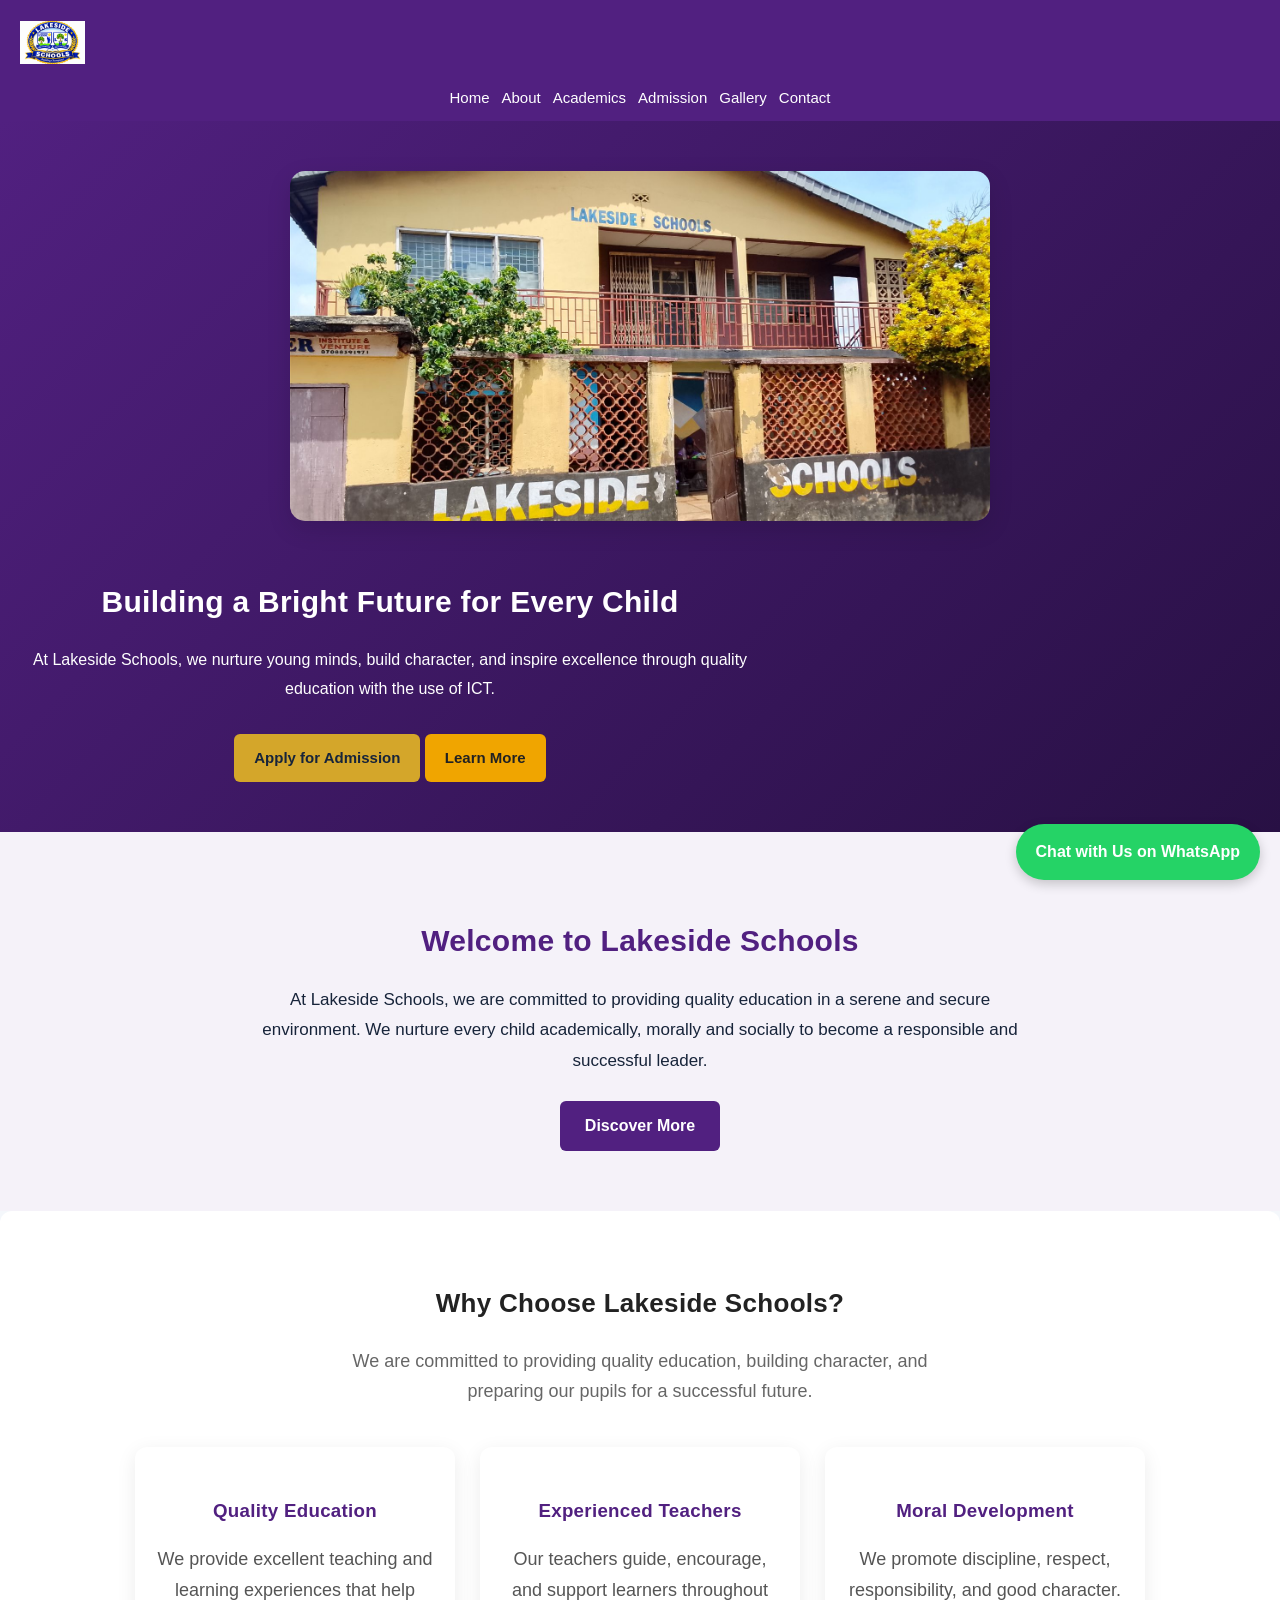
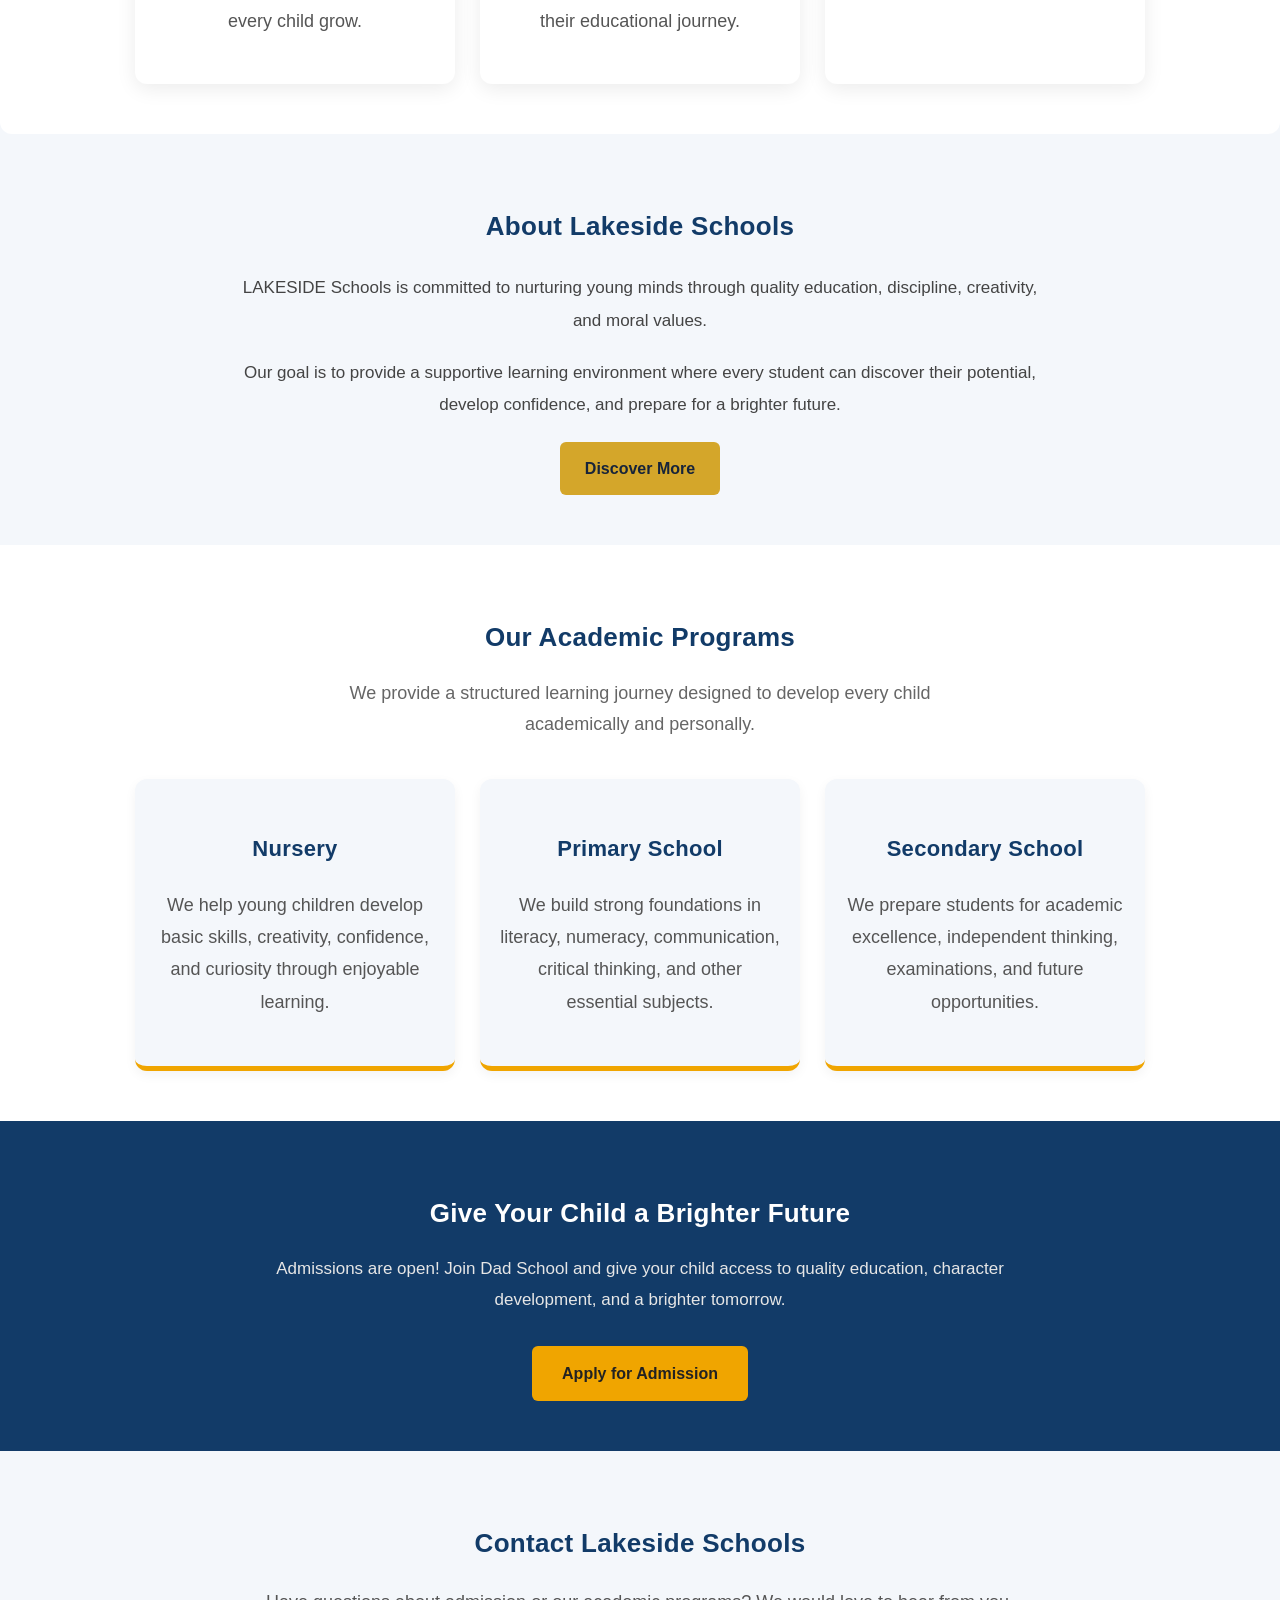
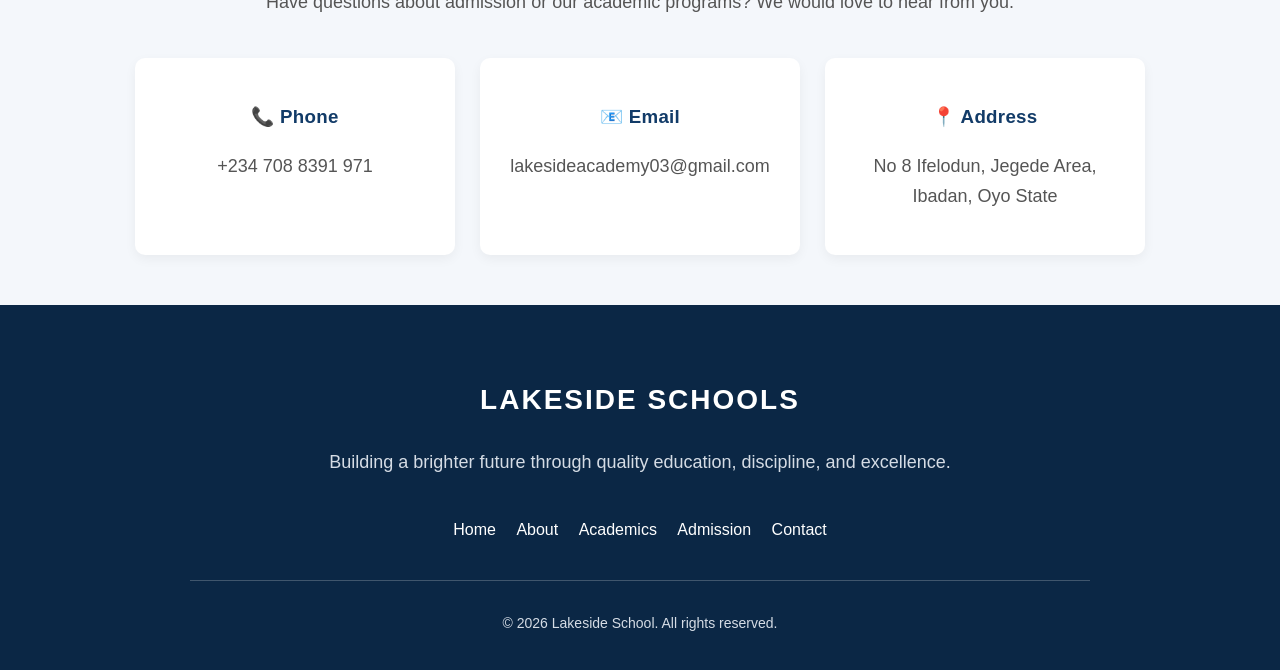
<file: index.html>
<!DOCTYPE html>
<html lang="en">
<head>
    <meta charset="UTF-8">
    <meta name="viewport" content="width=device-width, initial-scale=1.0">
    <title>Lakeside Schools</title>
    <link rel="stylesheet" href="css/style.css">
    
</head>
<body>

    <header>
        <nav class="navbar">

         <div class="logo">
    <img src="images/lakeside-logo.png" alt="Lakeside Schools Logo">
</div>
            
<button class="menu-toggle" onclick="toggleMenu()">
   ☰ 
</button>
            <ul class="nav-links">
                
                <li><a href="index.html">Home</a></li>
                <li><a href="about.html">About</a></li>
                <li><a href="academics.html">Academics</a></li>
                <li><a href="admission.html">Admission</a></li>
                <li><a href="gallery.html">Gallery</a></li>
                <li><a href="contact.html">Contact</a></li>
            </ul>

        </nav>
    </header>

    <section class="hero">
        <div class="hero-image">
    <img src="images/school.jpg" alt="Students learning at Dad School">
</div>

    <div class="hero-content">

        <h1>Building a Bright Future for Every Child</h1>

        <p>
            At Lakeside Schools, we nurture young minds, build character,
            and inspire excellence through quality education with the use of ICT.
        </p>

        <div class="hero-buttons">
            <a href="admission.html" class="btn">Apply for Admission</a>
            <a href="about.html" class="btn btn-secondary">Learn More</a>
        </div>

    </div>

</section>
    <section class="welcome">
    <h2>Welcome to Lakeside Schools</h2>

    <p>
        At Lakeside Schools, we are committed to providing
        quality education in a serene and secure environment.
        We nurture every child academically, morally and
        socially to become a responsible and successful leader.
    </p>

    <a href="about.html" class="btn">Discover More</a>
    </section>
<section class="why-us">

    <h2>Why Choose Lakeside Schools?</h2>

    <p class="section-intro">
        We are committed to providing quality education,
        building character, and preparing our pupils
        for a successful future.
    </p>

    <div class="features">

        <div class="feature-card">
            <h3>Quality Education</h3>
            <p>
                We provide excellent teaching and learning
                experiences that help every child grow.
            </p>
        </div>

        <div class="feature-card">
            <h3>Experienced Teachers</h3>
            <p>
                Our teachers guide, encourage, and support
                learners throughout their educational journey.
            </p>
        </div>

        <div class="feature-card">
            <h3>Moral Development</h3>
            <p>
                We promote discipline, respect, responsibility,
                and good character.
            </p>
        </div>

    </div>

</section>
<section class="about">

    <div class="about-content">

        <h2>About Lakeside Schools</h2>

        <p>
            LAKESIDE Schools is committed to nurturing young minds
            through quality education, discipline, creativity,
            and moral values.
        </p>

        <p>
            Our goal is to provide a supportive learning
            environment where every student can discover
            their potential, develop confidence, and prepare
            for a brighter future.
        </p>

        <a href="about.html" class="btn">Discover More</a>

    </div>

</section>
<section class="academics">

    <h2>Our Academic Programs</h2>

    <p class="section-intro">
        We provide a structured learning journey
        designed to develop every child academically
        and personally.
    </p>

    <div class="academic-container">

        <div class="academic-card">
            <h3>Nursery</h3>
            <p>
                We help young children develop basic skills,
                creativity, confidence, and curiosity
                through enjoyable learning.
            </p>
        </div>

        <div class="academic-card">
            <h3>Primary School</h3>
            <p>
                We build strong foundations in literacy,
                numeracy, communication, critical thinking,
                and other essential subjects.
            </p>
        </div>

        <div class="academic-card">
            <h3>Secondary School</h3>
            <p>
                We prepare students for academic excellence,
                independent thinking, examinations,
                and future opportunities.
            </p>
        </div>

    </div>

</section>
<section class="admission">

    <div class="admission-content">

        <h2>Give Your Child a Brighter Future</h2>

        <p>
            Admissions are open! Join Dad School and give
            your child access to quality education,
            character development, and a brighter tomorrow.
        </p>

        <a href="admission.html" class="admission-btn">
            Apply for Admission
        </a>

    </div>

</section>
<section class="contact">

    <h2>Contact Lakeside Schools</h2>

    <p class="contact-intro">
        Have questions about admission or our academic programs?
        We would love to hear from you.
    </p>

    <div class="contact-container">

        <div class="contact-card">
            <h3>📞 Phone</h3>
            <p>+234 708 8391 971</p>
        </div>

        <div class="contact-card">
            <h3>📧 Email</h3>
            <p>lakesideacademy03@gmail.com</p>
        </div>

        <div class="contact-card">
            <h3>📍 Address</h3>
            <p>No 8 Ifelodun, Jegede Area, Ibadan, Oyo State</p>
        </div>

    </div>

</section>
<script>

alert("Welcome to Lakeside Schools!");

</script>
<footer class="footer">

    <div class="footer-content">

        <h2>LAKESIDE SCHOOLS</h2>

        <p>
            Building a brighter future through quality education,
            discipline, and excellence.
        </p>

        <div class="footer-links">
            <a href="index.html">Home</a>
            <a href="about.html">About</a>
            <a href="academics.html">Academics</a>
            <a href="admission.html">Admission</a>
            <a href="contact.html">Contact</a>
        </div>

        <hr>

        <p class="copyright">
            &copy; 2026 Lakeside School. All rights reserved.
        </p>

    </div>

</footer>
<!-- WhatsApp Button -->

<a href="https://wa.me/2347088391971"
   class="whatsapp-btn"
   target="_blank">

    Chat with Us on WhatsApp

</a>
<script>
function toggleMenu() {
    const menu = document.querySelector(".nav-links");
    menu.classList.toggle("active");
}
</script>
</body>

</body>
</html>
</file>
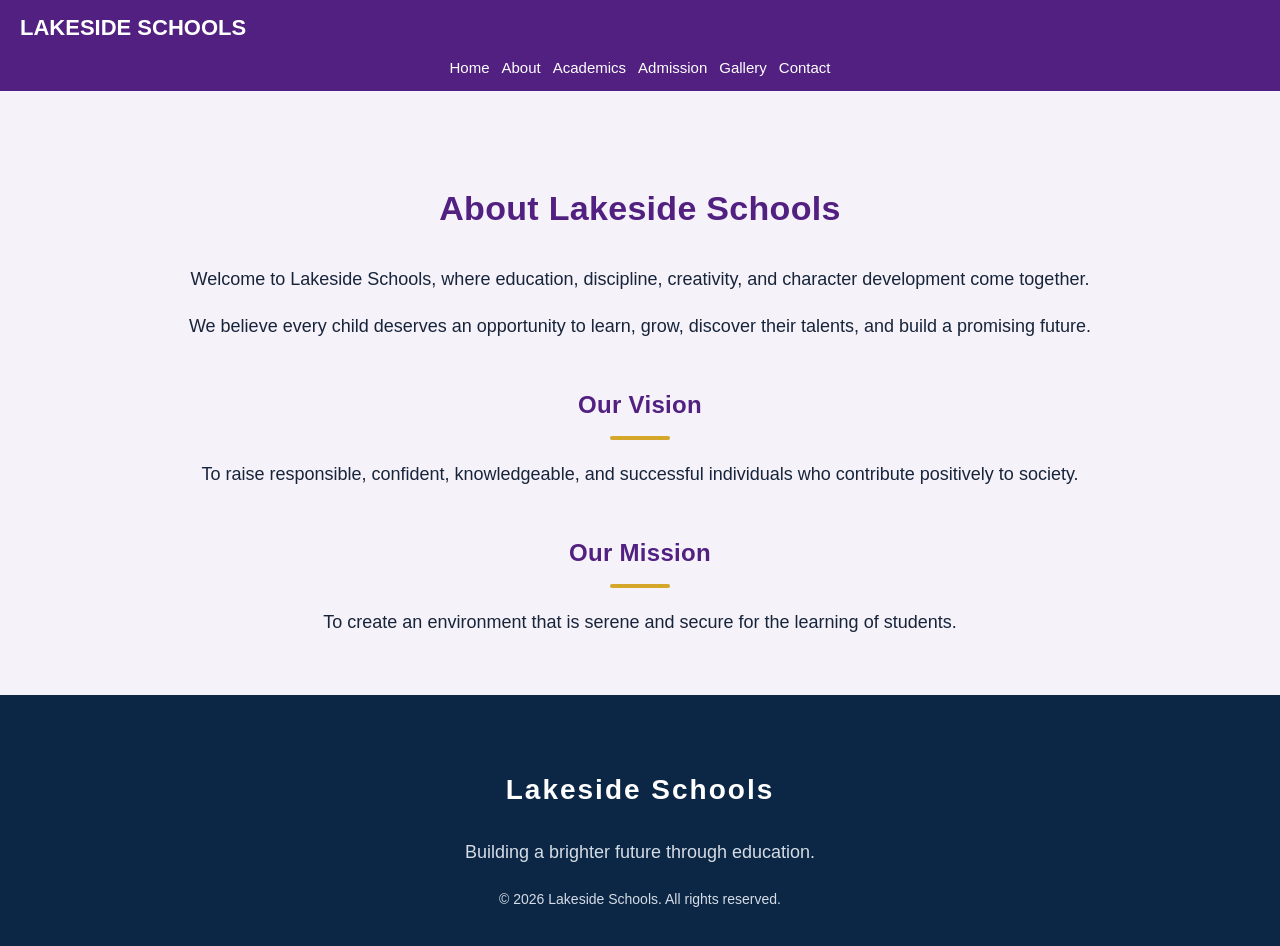
<file: about.html>
<!DOCTYPE html>
<html lang="en">
<head>
    <meta charset="UTF-8">
    <meta name="viewport" content="width=device-width, initial-scale=1.0">

    <title>About Lakeside Schools</title>

    <link rel="stylesheet" href="css/style.css">
</head>

<body>

    <header>
        <nav class="navbar">

            <div class="logo">
                LAKESIDE SCHOOLS 
            </div>
            <button class="menu-toggle" onclick="toggleMenu()">
    ☰
</button>

            <ul class="nav-links">
                <li><a href="index.html">Home</a></li>
                <li><a href="about.html">About</a></li>
                <li><a href="academics.html">Academics</a></li>
                <li><a href="admission.html">Admission</a></li>
                <li><a href="gallery.html">Gallery</a></li>
                <li><a href="contact.html">Contact</a></li>
            </ul>

        </nav>
    </header>

    <section class="about-page">

        <h1>About Lakeside Schools</h1>

        <p>
            Welcome to Lakeside Schools, where education, discipline,
            creativity, and character development come together.
        </p>

        <p>
            We believe every child deserves an opportunity to learn,
            grow, discover their talents, and build a promising future.
        </p>

        <h2>Our Vision</h2>

        <p>
            To raise responsible, confident, knowledgeable,
            and successful individuals who contribute positively
            to society.
        </p>

        <h2>Our Mission</h2>

        <p>
            To create an environment that is serene and secure for the learning of students.
        </p>

    </section>

    <footer class="footer">

        <div class="footer-content">
            <h2>Lakeside Schools</h2>

            <p>Building a brighter future through education.</p>

            <p class="copyright">
                &copy; 2026 Lakeside Schools. All rights reserved.
            </p>
        </div>

    </footer>
<script>
function toggleMenu() {
    const menu = document.querySelector(".nav-links");
    menu.classList.toggle("active");
}
</script>
</body>
</html>
</file>
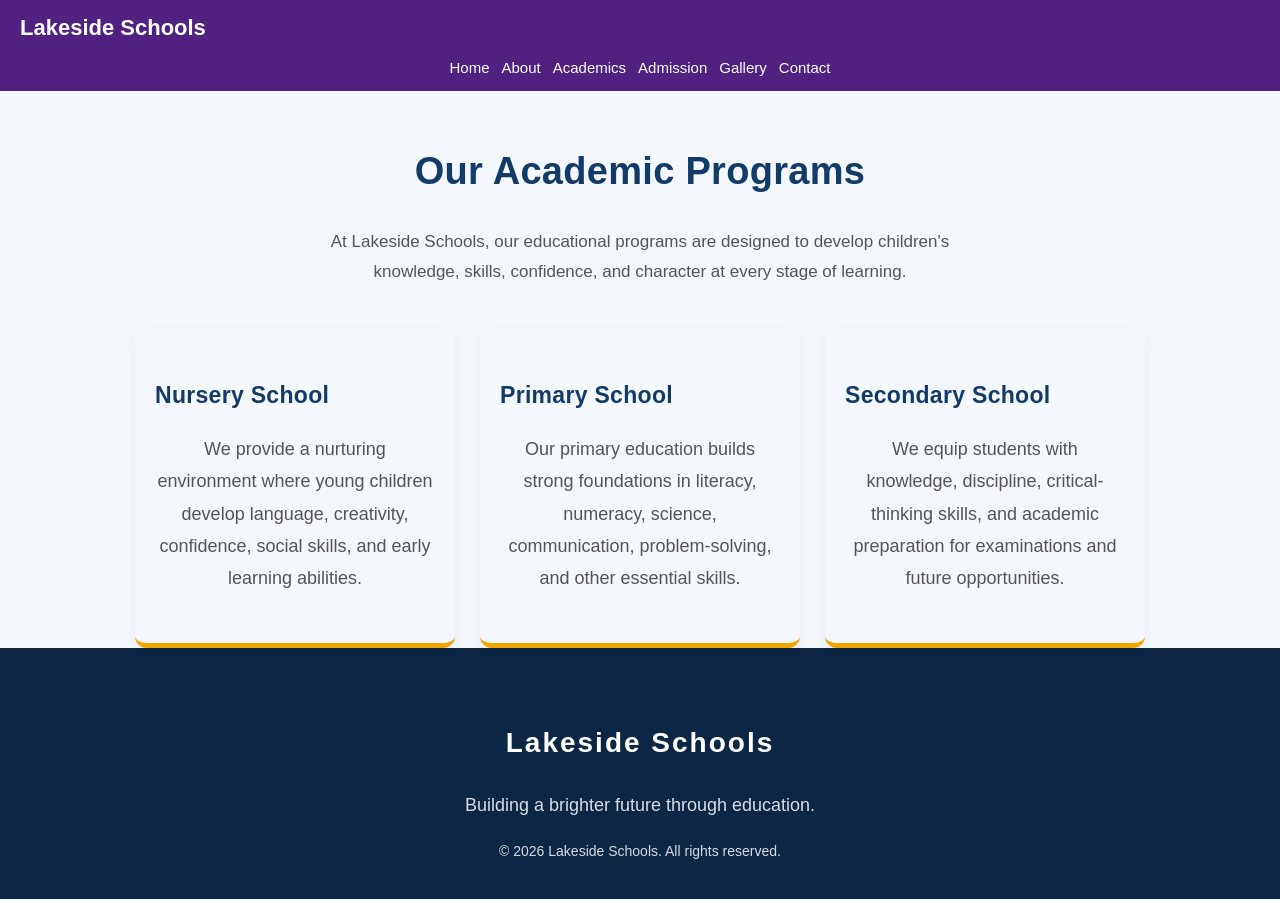
<file: academics.html>
<!DOCTYPE html>
<html lang="en">
<head>
    <meta charset="UTF-8">
    <meta name="viewport" content="width=device-width, initial-scale=1.0">

    <title>Academics - Lakeside Schools</title>

    <link rel="stylesheet" href="css/style.css">
</head>

<body>

    <header>
        <nav class="navbar">

            <div class="logo">
                Lakeside Schools 
            </div>
            <button class="menu-toggle" onclick="toggleMenu()">
    ☰
</button>

            <ul class="nav-links">
                <li><a href="index.html">Home</a></li>
                <li><a href="about.html">About</a></li>
                <li><a href="academics.html">Academics</a></li>
                <li><a href="admission.html">Admission</a></li>
                <li><a href="gallery.html">Gallery</a></li>
                <li><a href="contact.html">Contact</a></li>
            </ul>

        </nav>
    </header>

    <section class="academics-page">

        <h1>Our Academic Programs</h1>

        <p class="academic-intro">
            At Lakeside Schools, our educational programs are designed
            to develop children's knowledge, skills, confidence,
            and character at every stage of learning.
        </p>

        <div class="academic-container">

            <div class="academic-card">
                <h2>Nursery School</h2>
                <p>
                    We provide a nurturing environment where young
                    children develop language, creativity,
                    confidence, social skills, and early learning abilities.
                </p>
            </div>

            <div class="academic-card">
                <h2>Primary School</h2>
                <p>
                    Our primary education builds strong foundations
                    in literacy, numeracy, science, communication,
                    problem-solving, and other essential skills.
                </p>
            </div>

            <div class="academic-card">
                <h2>Secondary School</h2>
                <p>
                    We equip students with knowledge, discipline,
                    critical-thinking skills, and academic preparation
            for examinations and future opportunities.
                </p>
            </div>

        </div>

    </section>

    <footer class="footer">

        <div class="footer-content">

            <h2>Lakeside Schools</h2>

            <p>Building a brighter future through education.</p>

            <p class="copyright">
                &copy; 2026 Lakeside Schools. All rights reserved.
            </p>

        </div>

    </footer>
<script>
function toggleMenu() {
    const menu = document.querySelector(".nav-links");
    menu.classList.toggle("active");
}
</script>
</body>
</html>
</file>
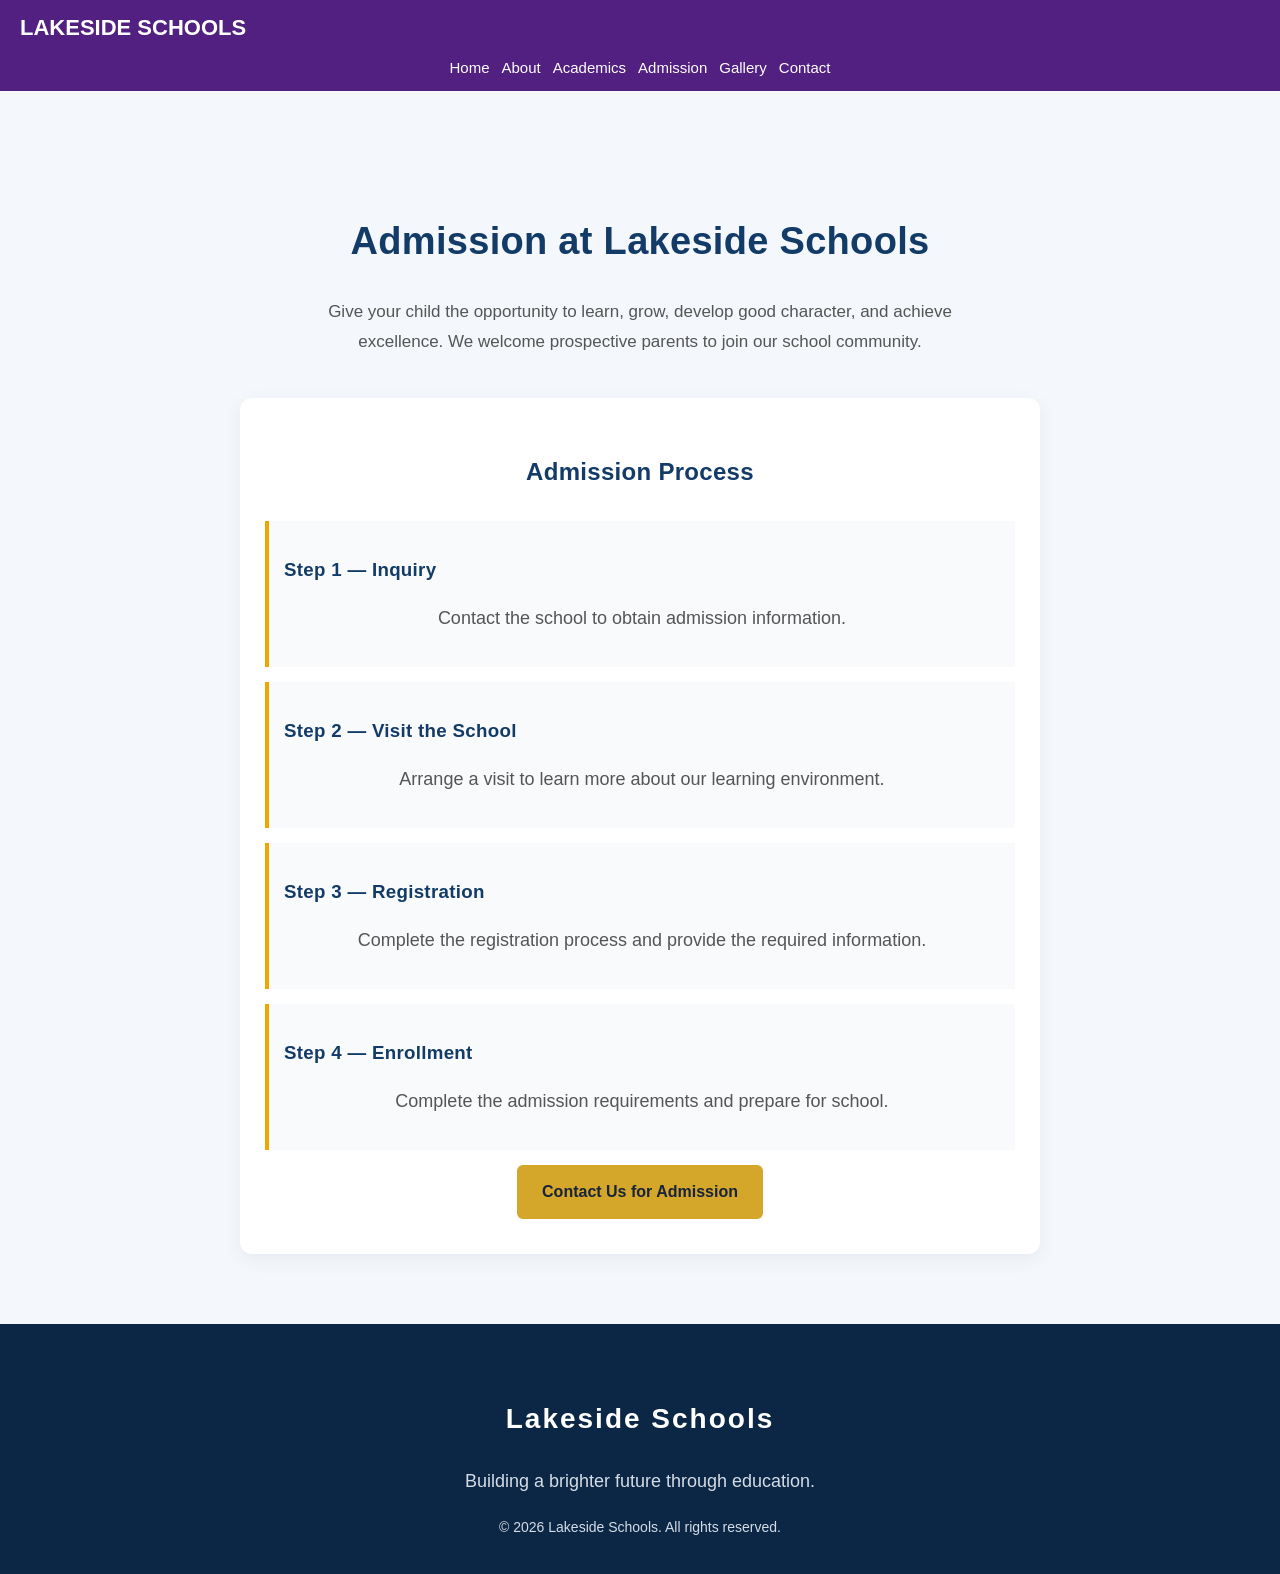
<file: admission.html>
<!DOCTYPE html>
<html lang="en">
<head>
    <meta charset="UTF-8">
    <meta name="viewport" content="width=device-width, initial-scale=1.0">

    <title>Admission - Lakeside Schools</title>

    <link rel="stylesheet" href="css/style.css">
</head>

<body>

    <header>
        <nav class="navbar">

            <div class="logo">
                LAKESIDE SCHOOLS 
            </div>
<button class="menu-toggle" onclick="toggleMenu()">
    ☰
</button>
            <ul class="nav-links">
                <li><a href="index.html">Home</a></li>
                <li><a href="about.html">About</a></li>
                <li><a href="academics.html">Academics</a></li>
                <li><a href="admission.html">Admission</a></li>
                <li><a href="gallery.html">Gallery</a></li>
                <li><a href="contact.html">Contact</a></li>
            </ul>

        </nav>
    </header>

    <section class="admission-page">

        <h1>Admission at Lakeside Schools</h1>

        <p class="admission-intro">
            Give your child the opportunity to learn,
            grow, develop good character, and achieve excellence.
            We welcome prospective parents to join our school community.
        </p>

        <div class="admission-box">

            <h2>Admission Process</h2>

            <div class="admission-step">
                <h3>Step 1 — Inquiry</h3>
                <p>Contact the school to obtain admission information.</p>
            </div>

            <div class="admission-step">
                <h3>Step 2 — Visit the School</h3>
                <p>Arrange a visit to learn more about our learning environment.</p>
            </div>

            <div class="admission-step">
                <h3>Step 3 — Registration</h3>
                <p>Complete the registration process and provide the required information.</p>
            </div>

            <div class="admission-step">
                <h3>Step 4 — Enrollment</h3>
                <p>Complete the admission requirements and prepare for school.</p>
            </div>

            <a href="contact.html" class="btn">Contact Us for Admission</a>

        </div>

    </section>

    <footer class="footer">

        <div class="footer-content">

            <h2>Lakeside Schools</h2>

            <p>Building a brighter future through education.</p>

            <p class="copyright">
                &copy; 2026 Lakeside Schools. All rights reserved.
            </p>

        </div>

    </footer>
<script>
function toggleMenu() {
    const menu = document.querySelector(".nav-links");
    menu.classList.toggle("active");
}
</script>
</body>
</html>
</file>
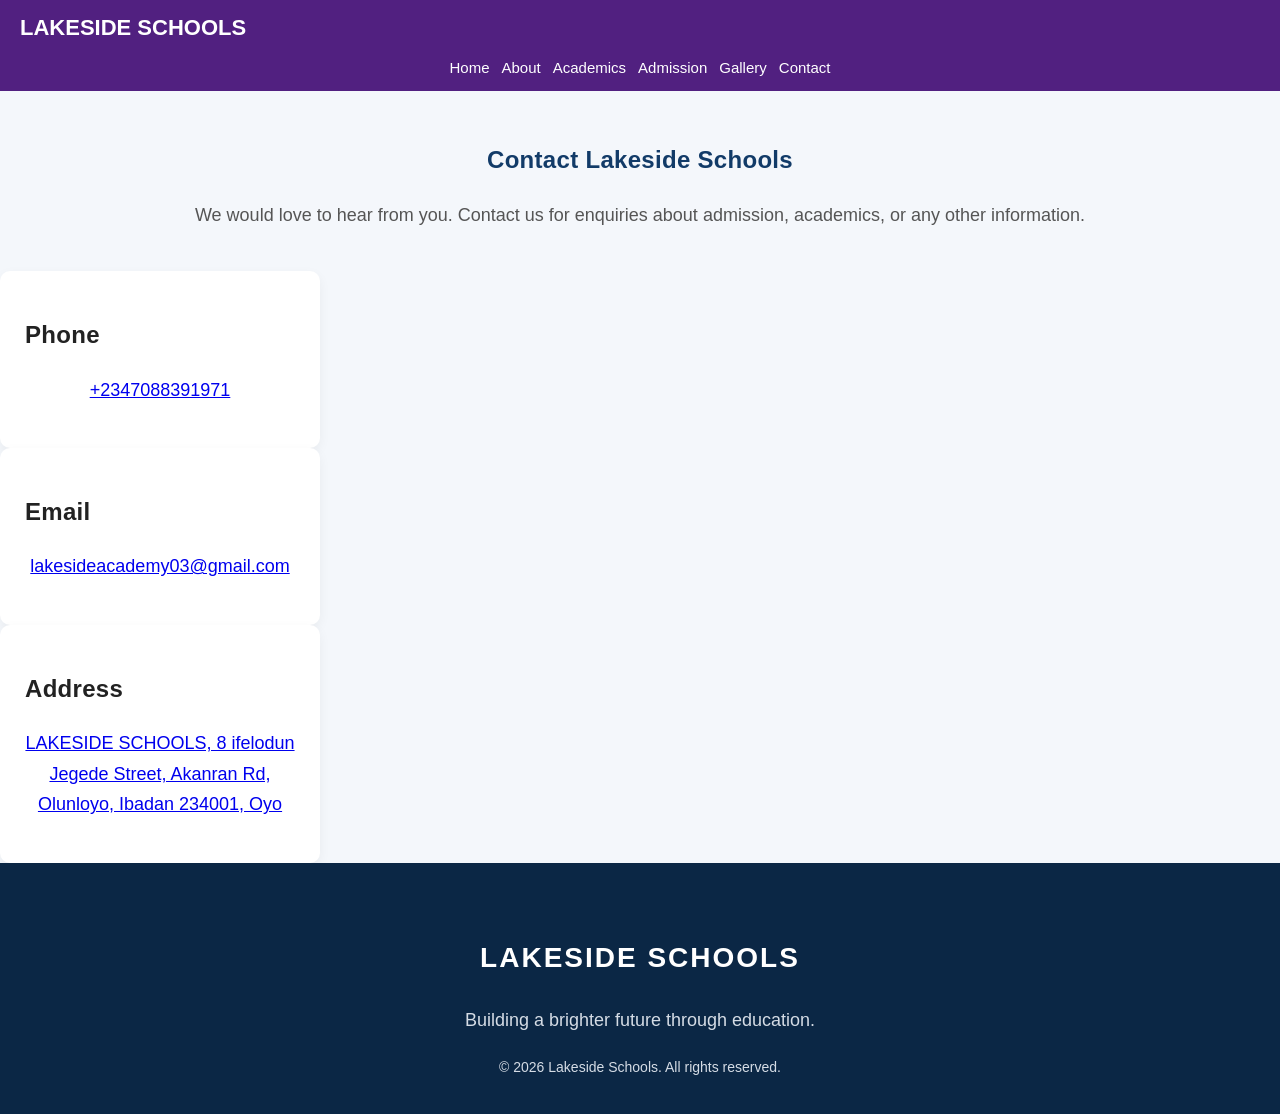
<file: contact.html>
<!DOCTYPE html>
<html lang="en">
<head>
    <meta charset="UTF-8">
    <meta name="viewport" content="width=device-width, initial-scale=1.0">

    <title>Contact - Lakeside School</title>

    <link rel="stylesheet" href="css/style.css">
</head>

<body>

    <header>
        <nav class="navbar">

            <div class="logo">
                LAKESIDE SCHOOLS 
            </div>
<button class="menu-toggle" onclick="toggleMenu()">
    ☰
</button>
            <ul class="nav-links">
                
                <li><a href="index.html">Home</a></li>
                <li><a href="about.html">About</a></li>
                <li><a href="academics.html">Academics</a></li>
                <li><a href="admission.html">Admission</a></li>
                <li><a href="gallery.html">Gallery</a></li>
                <li><a href="contact.html">Contact</a></li>
            </ul>

        </nav>
    </header>

    <section class="contact-page">

        <h1>Contact Lakeside Schools</h1>

        <p class="contact-intro">
            We would love to hear from you.
            Contact us for enquiries about admission,
            academics, or any other information.
        </p>

        <div class="contact-info">

            <div class="contact-card">
                <h2>Phone</h2>
               <p>
    <a href="tel:+2347088391971">
        +2347088391971
    </a>
</p>
            </div>

            <div class="contact-card">
                <h2>Email</h2>
                <p>
    <a href="mailto:lakesideacademy03@gmail.com">
        lakesideacademy03@gmail.com
    </a>
</p>
            </div>

            <div class="contact-card">
                <h2>Address</h2>
               <p>
    <a href="https://www.google.com/maps/search/?api=1&query=No+8+Ifelodun+Jegede+Area+Ibadan+Oyo+State"
       target="_blank">
        LAKESIDE SCHOOLS, 8 ifelodun Jegede Street, Akanran Rd, Olunloyo, Ibadan 234001, Oyo
    </a>
</p>
            </div>

        </div>

    </section>

    <footer class="footer">

        <div class="footer-content">

            <h2>LAKESIDE SCHOOLS</h2>

            <p>Building a brighter future through education.</p>

            <p class="copyright">
                &copy; 2026 Lakeside Schools. All rights reserved.
            </p>

        </div>

    </footer>
<script>
function toggleMenu() {
    const menu = document.querySelector(".nav-links");
    menu.classList.toggle("active");
}
</script>
</body>
</html>
</file>
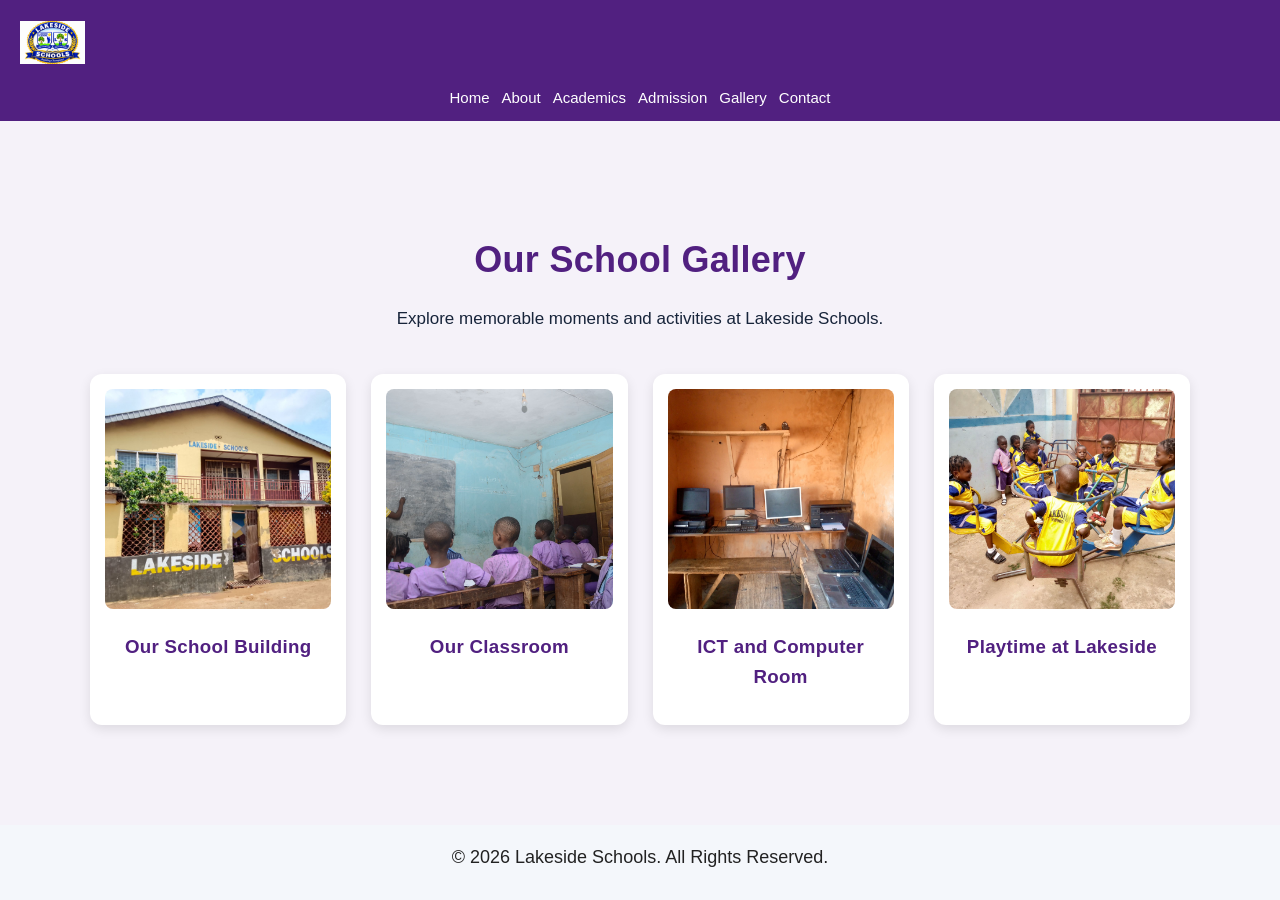
<file: gallery.html>
<!DOCTYPE html><html lang="en">
<head>
    <meta charset="UTF-8">
    <meta name="viewport" content="width=device-width, initial-scale=1.0">
    <title>Gallery | Lakeside Schools</title>
    <link rel="stylesheet" href="css/style.css">
</head>
<body><header class="navbar">
    <div class="logo">
        <img src="images/lakeside-logo.png" alt="Lakeside Schools Logo">
    </div>

    <button class="menu-toggle" onclick="toggleMenu()">☰</button>

    <ul class="nav-links">
        <li><a href="index.html">Home</a></li>
        <li><a href="about.html">About</a></li>
        <li><a href="academics.html">Academics</a></li>
        <li><a href="admission.html">Admission</a></li>
        <li><a href="gallery.html">Gallery</a></li>
        <li><a href="contact.html">Contact</a></li>
    </ul>
</header>

<section class="gallery-page">
    <h1>Our School Gallery</h1>
    <p>Explore memorable moments and activities at Lakeside Schools.</p>

    <div class="gallery-container">
        <div class="gallery-item">
            <img src="images/school.jpg" alt="Lakeside Schools Building">
            <h3>Our School Building</h3>
        </div>
        <div class="gallery-item">
    <img src="images/classroom.jpg" alt="Classroom Learning">
    <h3>Our Classroom</h3>
</div>

<div class="gallery-item">
    <img src="images/computer-lab.jpg" alt="School Computer Room">
    <h3>ICT and Computer Room</h3>
</div>

<div class="gallery-item">
    <img src="images/pupils-play.jpg" alt="Pupils at Play">
    <h3>Playtime at Lakeside</h3>
</div>
    </div>
</section>

<footer>
    <p>&copy; 2026 Lakeside Schools. All Rights Reserved.</p>
</footer>

<script>
function toggleMenu() {
    const menu = document.querySelector(".nav-links");
    menu.classList.toggle("active");
}
</script>

</body>
</html>
</file>
<file: css/style.css>
:root {
    --primary-color: #512080;
    --secondary-color: #D4A62A;
    --dark-color: #17243A;
    --light-color: #FFFFFF;
    --background-color: #F5F2F9;
}
body {
    font-family: 'Segoe UI', Arial, sans-serif;
    color: var(--dark-color);
    line-height: 1.6;
}

h1, h2, h3 {
    font-weight: 700;
    letter-spacing: 0.3px;
}

/* General website styling */

body {
    font-family: Arial, sans-serif;
    background-color: #f4f7fb;
    color: #222222;
    margin: 0;
    padding: 0;
}

/* Main heading */

h1 {
    color: #123b68;
    text-align: center;
    margin-top: 50px;
}

/* Paragraph */

p {
    text-align: center;
    font-size: 18px;
}
/* Navigation bar */

.navbar {
    background-color: var(--primary-color);
    color: white;
    display: flex;
    justify-content: space-between;
    align-items: center;
    padding: 20px;
}

/* School logo text */

.logo {
color: var(--light-color);
    font-size: 24px;
    font-weight: bold;
    
}

/* Navigation menu */

.nav-links {
    list-style: none;
    display: flex;
    gap: 20px;
    margin: 0;
    padding: 0;
}

/* Navigation links */

.nav-links a {
    color: var(--light-color);
    text-decoration: none;
    font-size: 15px;
}
/* Hero section */

.hero {
    background: linear-gradient(
        135deg,
        var(--primary-color),
        #281044
    );
    color: var(--light-color);
    padding: 100px 30px;
    text-align: center;
}

.hero-content {
    max-width: 750px;
}

.hero h1 {
    color: var(--light-color);
    font-size: 45px;
    margin-bottom: 20px;
}

.hero p {
    color: var(--light-color);
    font-size: 18px;
    line-height: 1.8;
}

/* Buttons */

.hero-buttons {
    margin-top: 30px;
}

.btn {
    background-color: var(--secondary-color);
    color: var(--dark-color);
    padding: 14px 25px;
    border: none;
    border-radius: 6px;
    font-weight: 700;
    text-decoration: none;
    display: inline-block;
    transition: 0.3s ease;
}

.btn:hover {
    background-color: var(--primary-color);
    color: var(--light-color);
    transform: translateY(-3px);
}
.btn-secondary {
    background-color: #f0a500;
    color: #222222;
}
/* Why Choose Us Section */

.why-us {
    padding: 30px;
    border-radius: 12px;
    text-align: center;
    background-color: var(--light-color);
}
}

.why-us h2 {
    color: var(--primary-color);
    font-size: 32px;
}
.section-intro {
    max-width: 650px;
    margin: 20px auto 40px;
    line-height: 1.7;
    color: #666666;
}

.features {
    display: flex;
    justify-content: center;
    gap: 25px;
    flex-wrap: wrap;
}

.feature-card {
    background-color: var(--light-color);
    padding: 30px 20px;
    border-radius: 12px;
    width: 250px;
    box-shadow: 0 5px 20px rgba(0, 0, 0, 0.08);
    transition: 0.3s ease;
}

.feature-card:hover {
    transform: translateY(-5px);
    border-bottom: 4px solid var(--secondary-color);
}

.feature-card h3 {
    color: var(--primary-color);
}

.feature-card p {
    color: #555555;
    line-height: 1.7;
}
}
/* About Section */

.about {
    padding: 40px 20px;
    background-color: var(--background-color);
}

.about-content {
    max-width: 800px;
    margin: auto;
    text-align: center;
}

.about h2 {
    color: #123b68;
    font-size: 32px;
    margin-bottom: 25px;
}

.about p {
    font-size: 17px;
    line-height: 1.9;
    color: #444444;
    margin-bottom: 20px;
}
/* Academic Programs */

.academics {
    padding: 70px 20px;
    text-align: center;
    background-color: #ffffff;
}

.academics h2 {
    font-size: 32px;
    color: #123b68;
    margin-bottom: 20px;
}

.academic-container {
    display: flex;
    justify-content: center;
    gap: 25px;
    flex-wrap: wrap;
    margin-top: 40px;
}

.academic-card {
    background-color: #f4f7fb;
    padding: 30px 20px;
    width: 260px;
    border-radius: 12px;
    border-bottom: 5px solid #f0a500;
    box-shadow: 0 4px 12px rgba(0, 0, 0, 0.05);
}

.academic-card h3 {
    color: #123b68;
    font-size: 22px;
}

.academic-card p {
    color: #555555;
    line-height: 1.8;
}
/* Admission Section */

.admission {
    background-color: #123b68;
    padding: 70px 20px;
    text-align: center;
}

.admission-content {
    max-width: 750px;
    margin: auto;
}

.admission h2 {
    color: white;
    font-size: 32px;
    margin-bottom: 20px;
}

.admission p {
    color: #e6e6e6;
    font-size: 17px;
    line-height: 1.8;
    margin-bottom: 30px;
}

.admission-btn {
    display: inline-block;
    background-color: #f0a500;
    color: #222222;
    padding: 15px 30px;
    text-decoration: none;
    border-radius: 6px;
    font-weight: bold;
}
/* Contact Section */

.contact {
    padding: 70px 20px;
    text-align: center;
    background-color: #f4f7fb;
}

.contact h2 {
    font-size: 32px;
    color: #123b68;
}

.contact-intro {
    color: #555555;
    line-height: 1.8;
    margin-bottom: 40px;
}

.contact-container {
    display: flex;
    justify-content: center;
    gap: 25px;
    flex-wrap: wrap;
}

.contact-card {
    background-color: white;
    padding: 25px;
    width: 250px;
    border-radius: 10px;
    box-shadow: 0 4px 12px rgba(0, 0, 0, 0.05);
}

.contact-card h3 {
    color: #123b68;
}

.contact-card p {
    color: #555555;
    line-height: 1.7;
}
/* Website Footer */

.footer {
    background-color: #0b2745;
    color: white;
    padding: 50px 20px 20px;
    text-align: center;
}

.footer-content {
    max-width: 900px;
    margin: auto;
}

.footer h2 {
    font-size: 28px;
    letter-spacing: 2px;
}

.footer p {
    color: #d5dce5;
    line-height: 1.8;
}

.footer-links {
    margin: 30px 0;
}

.footer-links a {
    color: white;
    text-decoration: none;
    margin: 10px;
    display: inline-block;
}

.footer-links a:hover {
    color: #f0a500;
}

.footer hr {
    border: 0;
    border-top: 1px solid #40566d;
    margin: 30px 0;
}

.copyright {
    font-size: 14px;
}
/* Mobile Responsive Design */

@media screen and (max-width: 768px) {
.whatsapp-btn {
    position: static;
    display: block;
    width: fit-content;
    max-width: 90%;
    margin: 20px auto;
    font-size: 13px;
    padding: 12px 16px;
    text-align: center;
}
}

    .navbar {
    display: grid;
    grid-template-columns: 1fr auto;
    align-items: center;
    gap: 10px;
    padding: 10px 20px;
}
.nav-links {
    grid-column: 1 / -1;
}

    .nav-links {
        flex-wrap: wrap;
        justify-content: center;
        gap: 12px;
    }

    .logo {
        font-size: 22px;
    }
    .logo {
    margin-right: auto;
}

.menu-toggle {
    margin-left: auto;
}

    .hero h1 {
        font-size: 30px;
    }

    .hero p {
        font-size: 16px;
    }

    .why-us h2,
    .about h2,
    .academics h2,
    .admission h2,
    .contact h2 {
        font-size: 26px;
    }

    .feature-card,
    .academic-card,
    .contact-card {
        width: 100%;
        max-width: 320px;
        box-sizing: border-box;
    }

    .about,
    .why-us,
    .academics,
    .admission,
    .contact {
        padding: 50px 15px;
    }

    .footer-links a {
        margin: 8px;
    }
.gallery-page {
    padding: 40px 15px;
}

.gallery-page h1 {
    font-size: 28px;
}

.gallery-container {
    grid-template-columns: 1fr;
    gap: 20px;
}

.gallery-item img {
    height: 200px;
}
.hero {
    padding: 50px 15px;
}

.hero .btn {
    display: inline-block;
    padding: 12px 20px;
    font-size: 15px;
}
}
/* Smooth Website Effects */

html {
    scroll-behavior: smooth;
}

.btn,
.admission-btn,
.feature-card,
.academic-card,
.contact-card {
    transition: all 0.3s ease;
}

/* Button Hover */

.btn:hover,
.admission-btn:hover {
    transform: translateY(-3px);
    opacity: 0.9;
}

/* Card Hover */

.feature-card:hover,
.academic-card:hover,
.contact-card:hover {
    transform: translateY(-5px);
    box-shadow: 0 10px 25px rgba(0, 0, 0, 0.12);
}

/* Navigation Hover */

.nav-links a:hover {
    color: #f0a500;
}
/* Hero School Image */

.hero-image {
    margin-bottom: 30px;
}

.hero-image img {
    width: 100%;
    max-width: 700px;
    height: 350px;
    object-fit: cover;
    border-radius: 15px;
    box-shadow: 0 8px 25px rgba(0, 0, 0, 0.12);
}
/* Floating WhatsApp Button */

.whatsapp-btn {
    position: fixed;
    bottom: 20px;
    right: 20px;
    background-color: #25D366;
    color: white;
    padding: 15px 20px;
    border-radius: 50px;
    text-decoration: none;
    font-weight: bold;
    box-shadow: 0 4px 12px rgba(0, 0, 0, 0.2);
    z-index: 999;
    transition: 0.3s;
}

.whatsapp-btn:hover {
    transform: scale(1.05);
    background-color: #1ebe5d;
}
/* About Page */

.about-page {
    padding: 40px 20px;
    text-align: center;
    background-color: var(--background-color);
    color: var(--dark-color);
}

.about-page h1 {
    color: var(--primary-color);
    font-size: 34px;
    margin-bottom: 30px;
}

.about-page h2 {
    color: var(--primary-color);
    margin-top: 45px;
    margin-bottom: 20px;
}

.about-page h2::after {
    content: "";
    display: block;
    width: 60px;
    height: 4px;
    background-color: var(--secondary-color);
    margin: 12px auto;
    border-radius: 5px;
}
}
/* Academics Page */

.academics-page {
    padding: 70px 20px;
    text-align: center;
    min-height: 70vh;
}

.academics-page h1 {
    font-size: 38px;
    color: #123b68;
    margin-bottom: 25px;
}

.academic-intro {
    max-width: 700px;
    margin: 0 auto 40px;
    color: #555555;
    line-height: 1.8;
    font-size: 17px;
}

.academics-page .academic-card {
    background-color: #f4f7fb;
}

.academics-page .academic-card h2 {
    color: #123b68;
    font-size: 23px;
}
/* Admission Page */

.admission-page {
    padding: 70px 20px;
    text-align: center;
    background-color: #f4f7fb;
}

.admission-page h1 {
    color: #123b68;
    font-size: 38px;
    margin-bottom: 25px;
}

.admission-intro {
    max-width: 700px;
    margin: 0 auto 40px;
    color: #555555;
    line-height: 1.8;
    font-size: 17px;
}

.admission-box {
    max-width: 750px;
    margin: auto;
    background-color: white;
    padding: 35px 25px;
    border-radius: 12px;
    box-shadow: 0 5px 20px rgba(0, 0, 0, 0.06);
}

.admission-box h2 {
    color: #123b68;
    margin-bottom: 30px;
}

.admission-step {
    padding: 15px;
    margin-bottom: 15px;
    border-left: 4px solid #f0a500;
    background-color: #f9fafc;
    text-align: left;
}

.admission-step h3 {
    color: #123b68;
}

.admission-step p {
    color: #555555;
    line-height: 1.7;
}
/* Mobile Navigation Menu */

.menu-toggle {
    display: none;
    background-color: var(--secondary-color);
    color: var(--dark-color);
    border: none;
    padding: 10px 15px;
    font-size: 24px;
    border-radius: 5px;
    cursor: pointer;
}

@media screen and (max-width: 768px) {

    .navbar {
        flex-wrap: wrap;
        justify-content: space-between;
    }

    .menu-toggle {
        display: block;
    }

    .nav-links {
        display: none;
        width: 100%;
        flex-direction: column;
        text-align: center;
        padding: 15px 0;
    }

    .nav-links.active {
        display: flex;
    }

    .nav-links li {
        margin: 10px 0;
    }
    /* School Image Enhancement */

.hero-image img {
    width: 100%;
    max-width: 550px;
    height: 300px;
    object-fit: cover;
    border-radius: 15px;
    box-shadow: 0 8px 25px rgba(0, 0, 0, 0.2);
}
/* About Page Heading */

.about-page {
    padding: 40px 20px;
}

.about-page h1 {
    color: var(--primary-color);
    font-size: 34px;
    margin-bottom: 25px;
    line-height: 1.3;
}
.about-page h2 {
    color: var(--primary-color);
    font-size: 28px;
    margin-top: 40px;
    margin-bottom: 15px;
}

.about-page p {
    color: #444444;
    font-size: 17px;
    line-height: 1.8;
    max-width: 750px;
    margin: 0 auto 25px;
}
/* Academic Card Interaction */

.academic-card {
    transition: transform 0.3s ease, box-shadow 0.3s ease;
}

.academic-card:hover {
    transform: translateY(-8px);
    box-shadow: 0 10px 25px rgba(0, 0, 0, 0.12);
}
}
.logo img {
    width: 65px;
    height: 65px;
    object-fit: contain;
    display: block;
}
/* GALLERY PAGE */
.gallery-page {
    padding: 60px 20px;
    text-align: center;
    background-color: var(--background-color);
    min-height: 300px;
}

.gallery-page h1 {
    color: var(--primary-color);
    font-size: 36px;
    margin-bottom: 15px;
}

.gallery-page p {
    color: var(--dark-color);
    font-size: 17px;
    line-height: 1.7;
}
.gallery-container {
    display: grid;
    grid-template-columns: repeat(auto-fit, minmax(250px, 1fr));
    gap: 25px;
    max-width: 1100px;
    margin: 40px auto;
}

.gallery-item {
    background: white;
    padding: 15px;
    border-radius: 12px;
    box-shadow: 0 4px 12px rgba(0,0,0,0.1);
}

.gallery-item img {
    width: 100%;
    height: 220px;
    object-fit: cover;
    border-radius: 8px;
}

.gallery-item h3 {
    color: var(--primary-color);
    margin-top: 15px;
}
.welcome {
    padding: 60px 20px;
    text-align: center;
    background: #F5F2F9;
}

.welcome h2 {
    color: #512080;
    font-size: 30px;
    margin-bottom: 20px;
}

.welcome p {
    max-width: 800px;
    margin: 0 auto 25px;
    color: #17243A;
    font-size: 17px;
    line-height: 1.8;
}

.welcome .btn {
    display: inline-block;
    background: #512080;
    color: white;
    padding: 12px 25px;
    text-decoration: none;
    border-radius: 6px;
}
</file>
